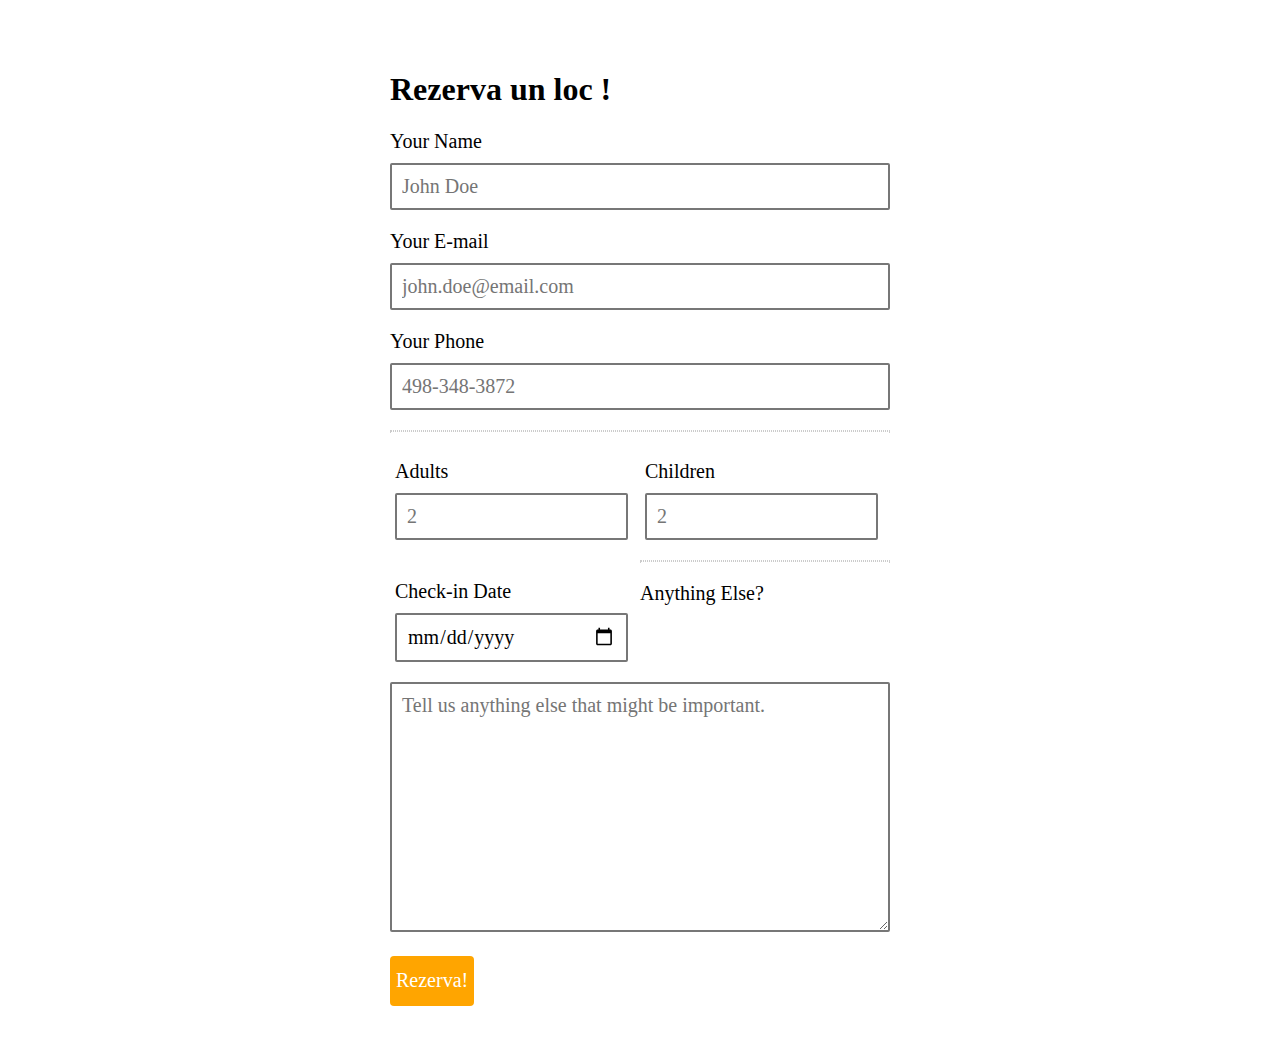
<file: RezervaLocForm/index.html>
<!DOCTYPE html>
<html>
    <head>
        <link rel="stylesheet" href="Style/style1.css">
    </head>
    <body>
        <h1> Rezerva un loc !</h1>
        <form action="reservation.php" method="post">
            <div class="elem-group">
              <label for="name">Your Name</label>
              <input type="text" id="name" name="visitor_name" placeholder="John Doe" pattern=[A-Z\sa-z]{3,20} required>
            </div>
            <div class="elem-group">
              <label for="email">Your E-mail</label>
              <input type="email" id="email" name="visitor_email" placeholder="john.doe@email.com" required>
            </div>
            <div class="elem-group">
              <label for="phone">Your Phone</label>
              <input type="tel" id="phone" name="visitor_phone" placeholder="498-348-3872" pattern=(\d{3})-?\s?(\d{3})-?\s?(\d{4}) required>
            </div>
            <hr>
            <div class="elem-group inlined">
              <label for="adult">Adults</label>
              <input type="number" id="adult" name="total_adults" placeholder="2" min="1" required>
            </div>
            <div class="elem-group inlined">
              <label for="child">Children</label>
              <input type="number" id="child" name="total_children" placeholder="2" min="0" required>
            </div>
            <div class="elem-group inlined">
              <label for="checkin-date">Check-in Date</label>
              <input type="date" id="checkin-date" name="checkin" required>
            </div>
            <hr>
            <div class="elem-group">
              <label for="message">Anything Else?</label>
              <textarea id="message" name="visitor_message" placeholder="Tell us anything else that might be important." required></textarea>
            </div>
            <button type="submit">Rezerva!</button>
          </form>
    </body>
</html>
</file>
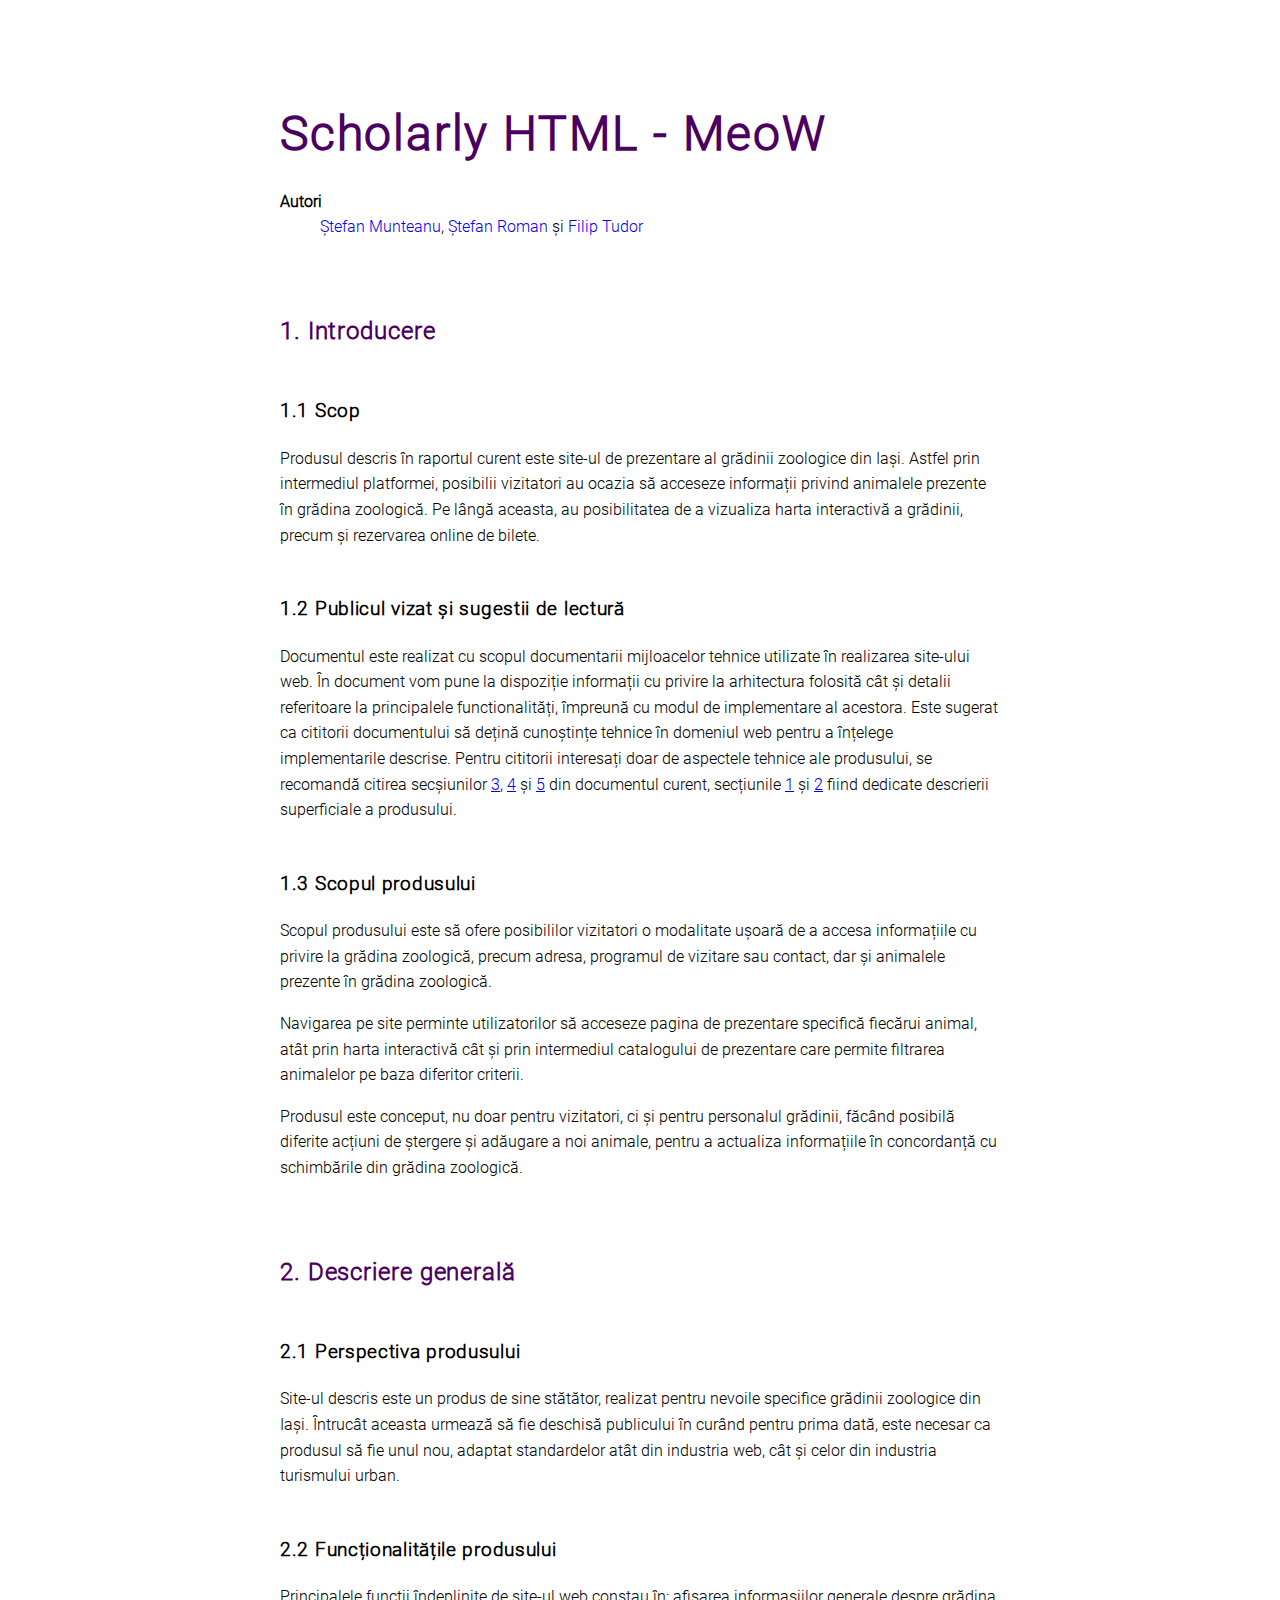
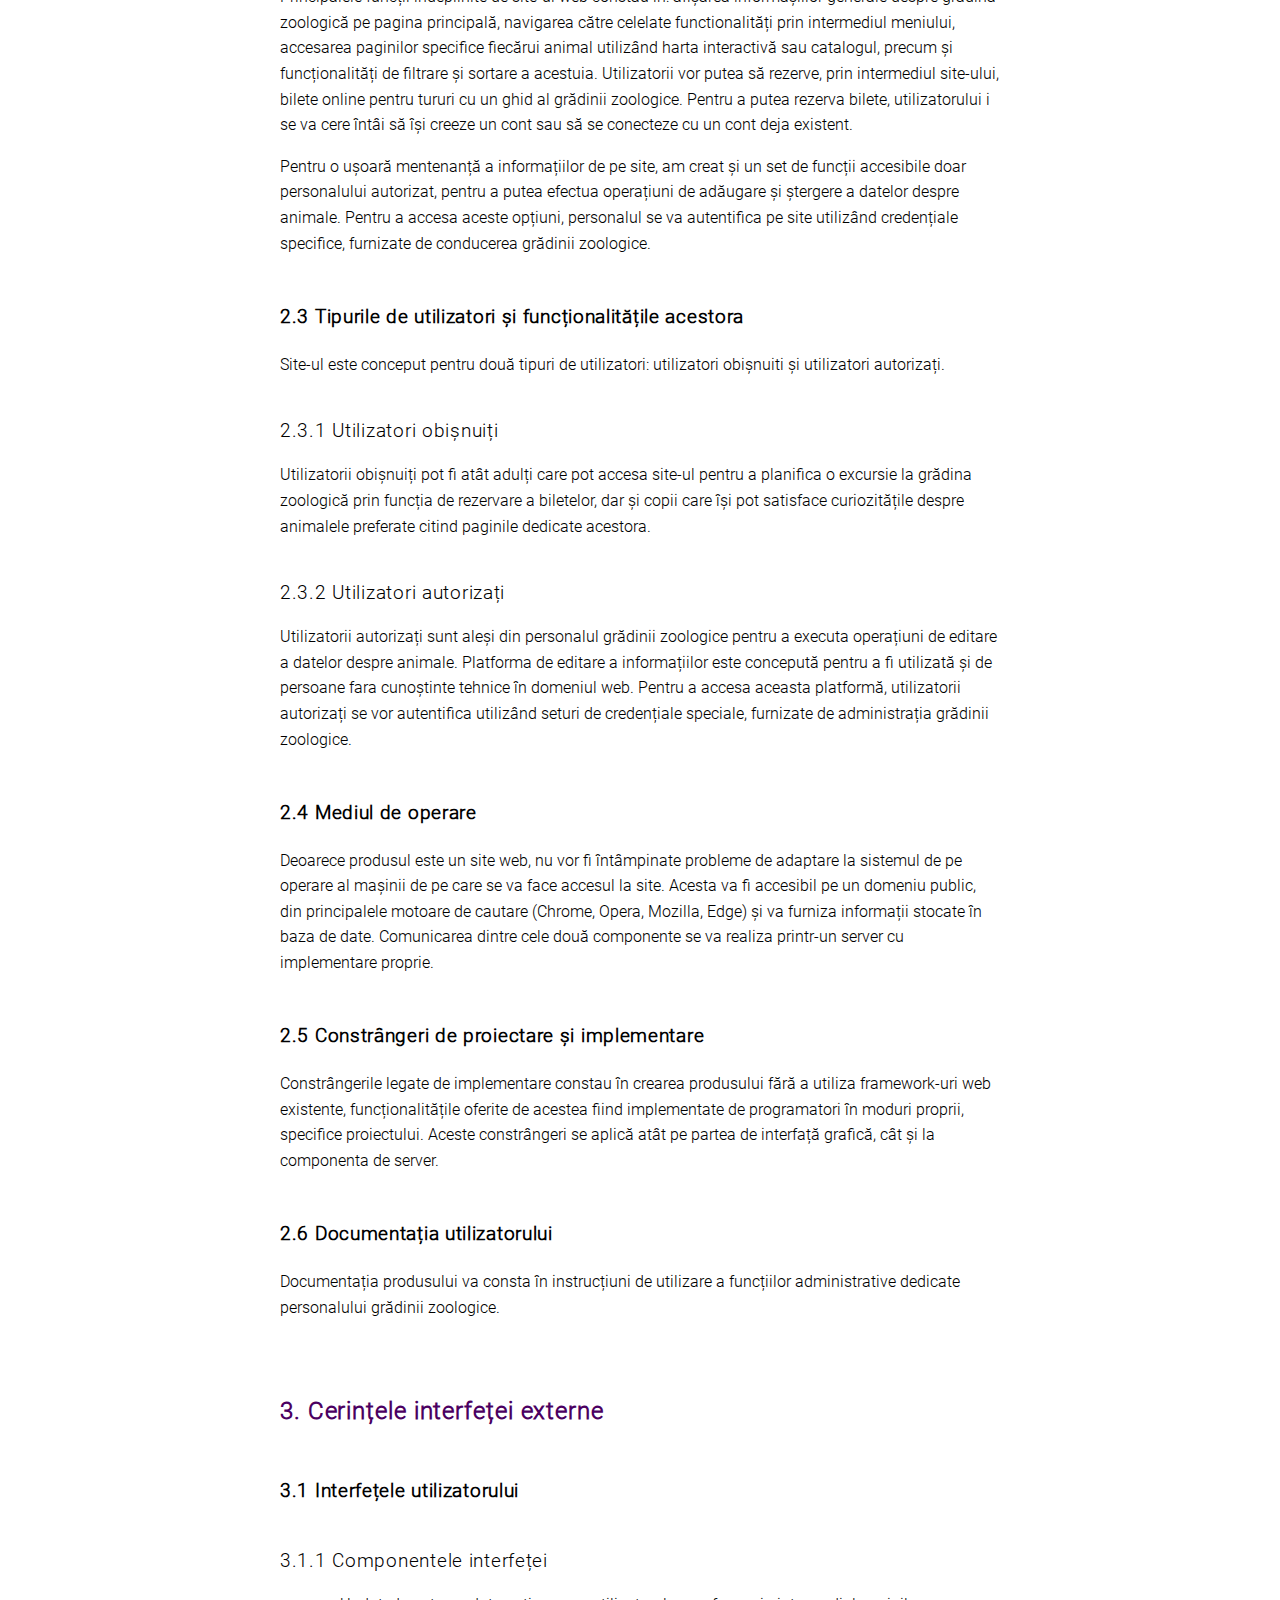
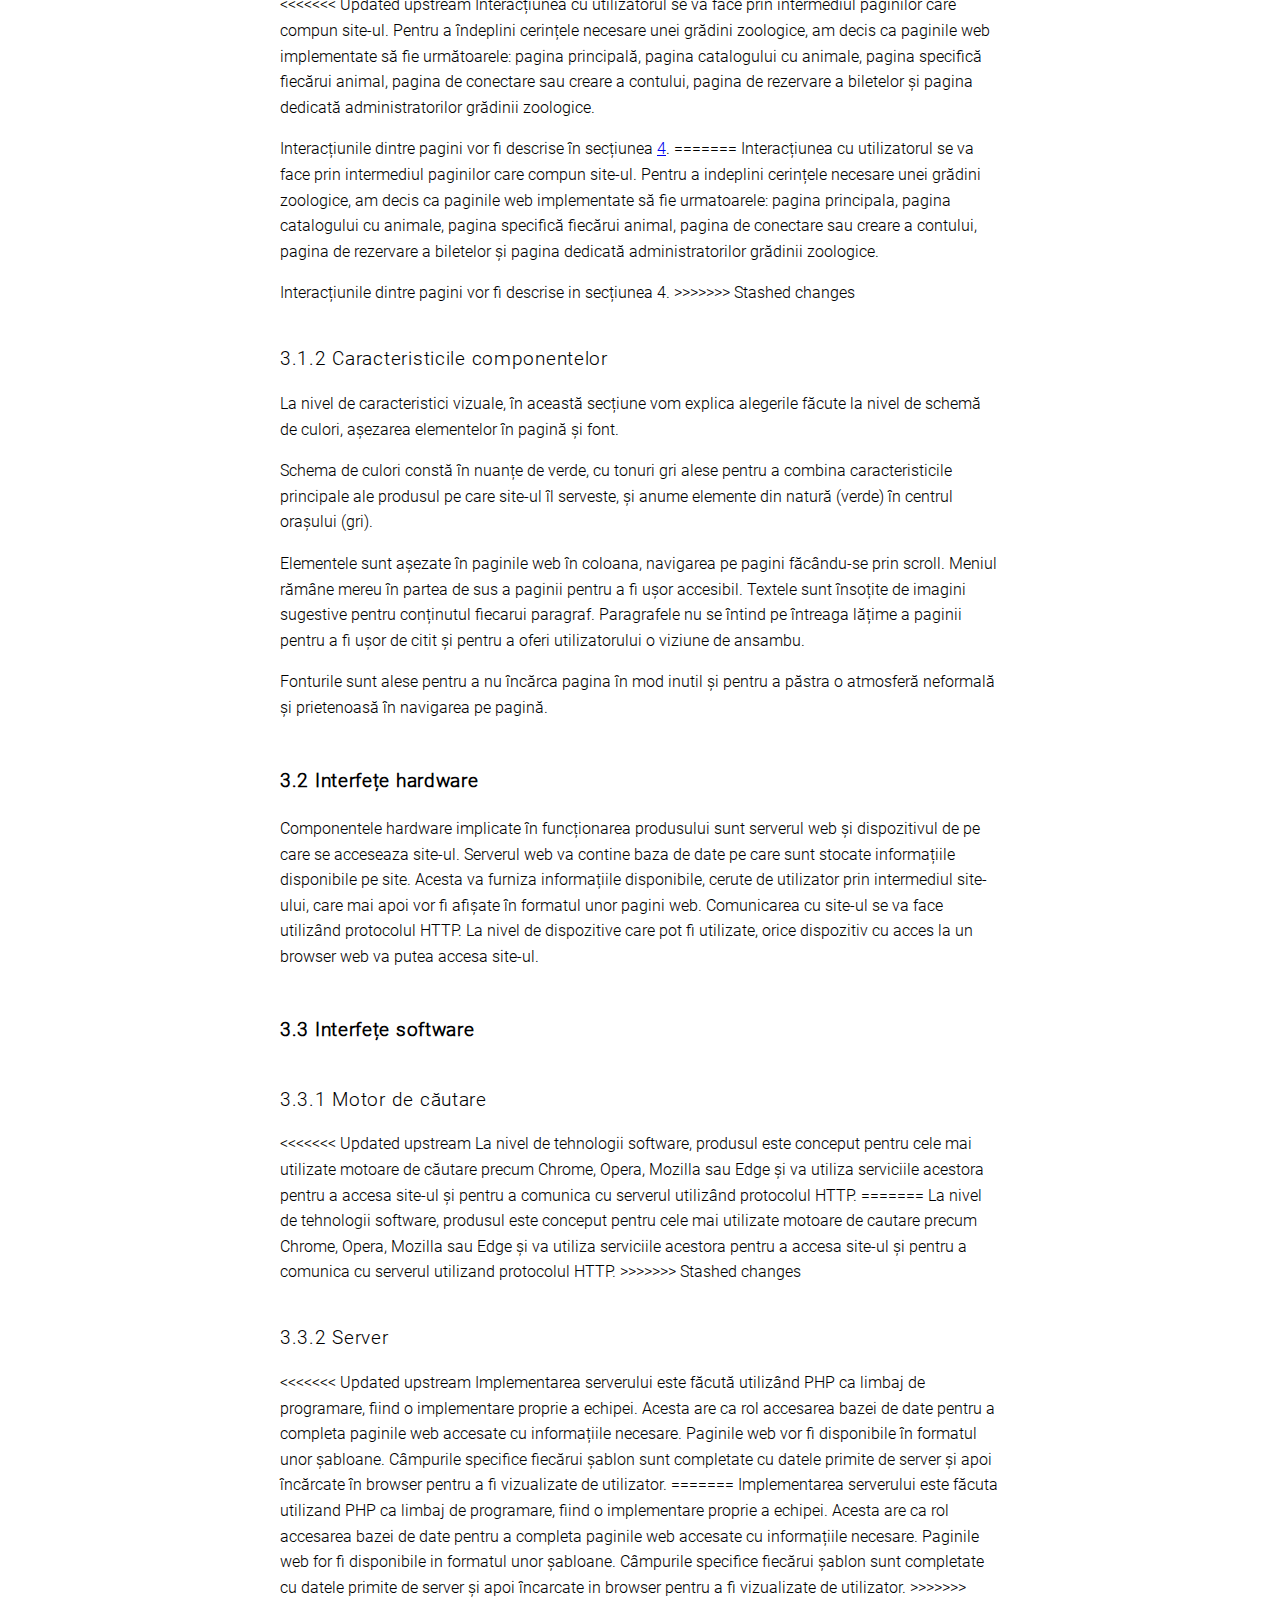
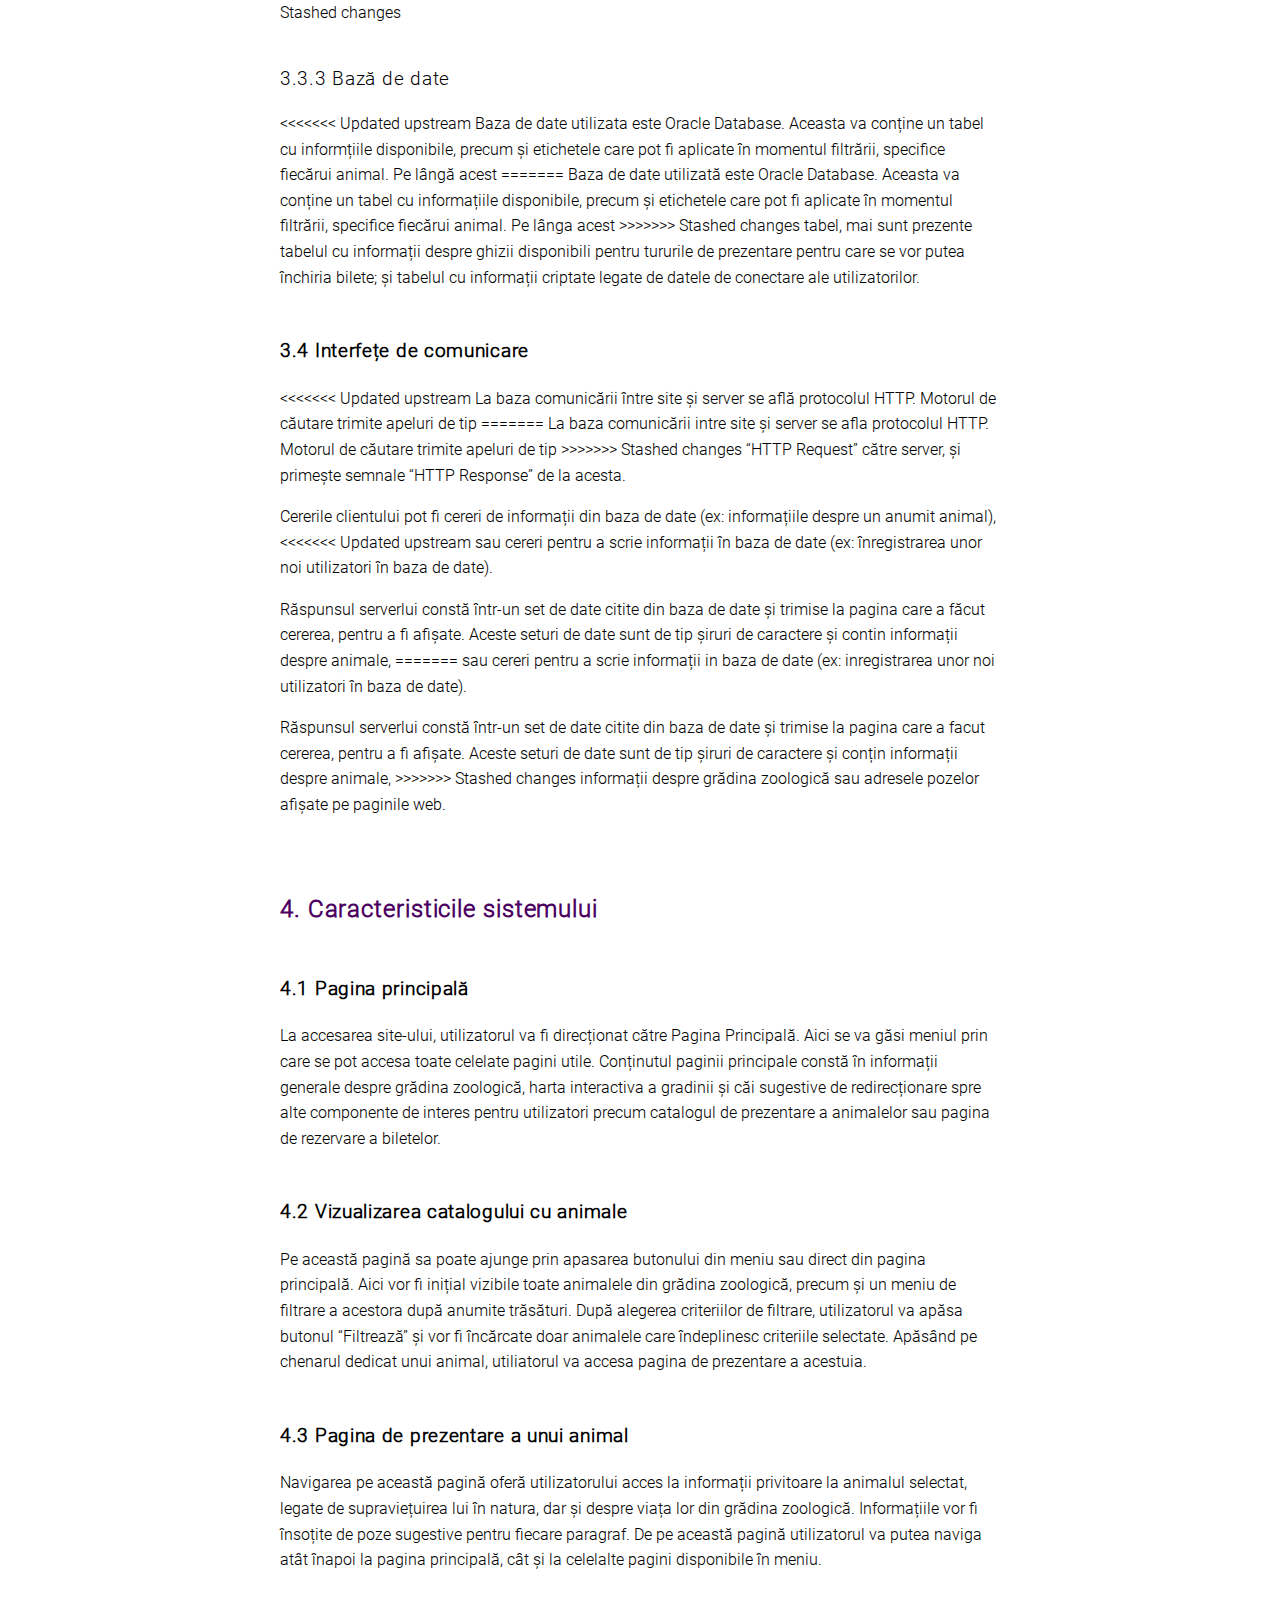
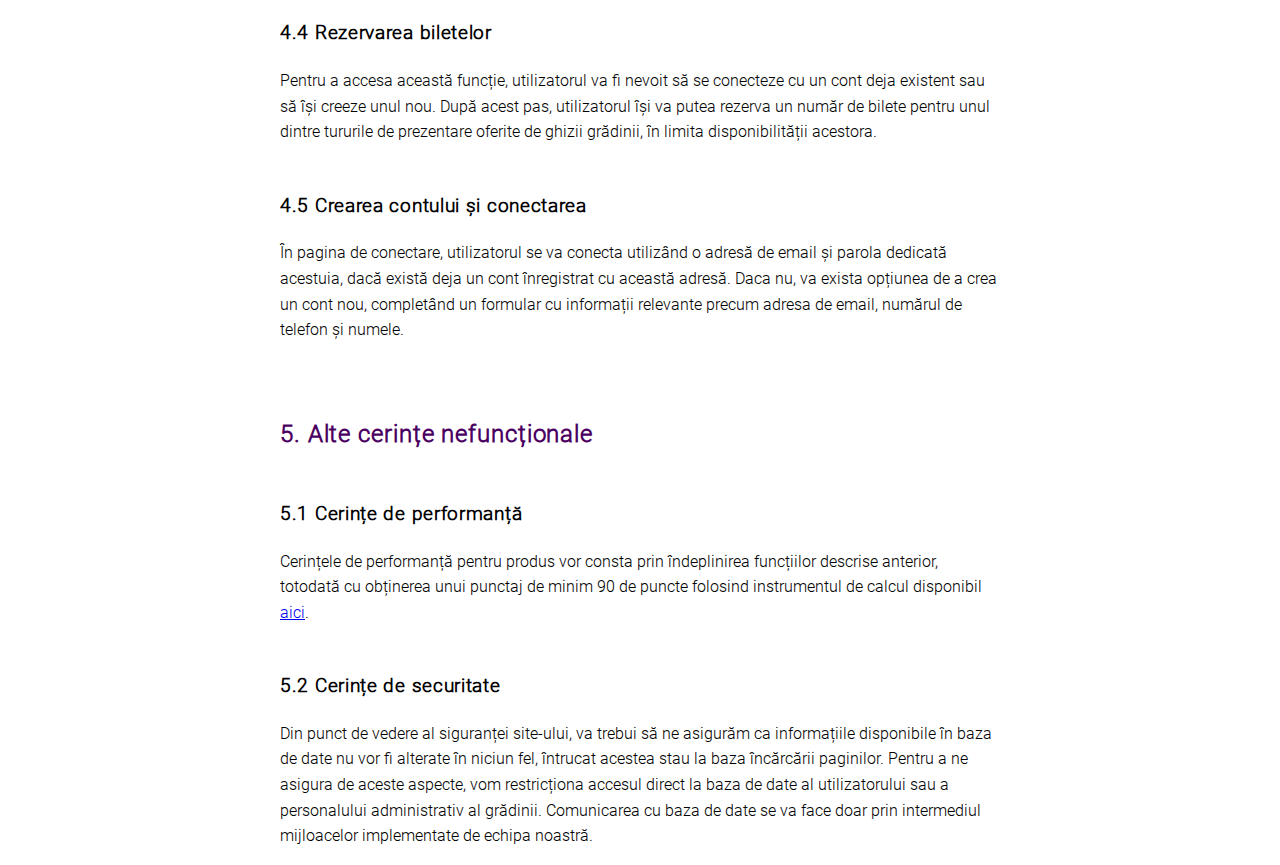
<file: Scholarly HTML/index.html>
<!DOCTYPE html>
<html lang="en">
    <head>
        <meta charset="UTF-8">
        <meta http-equiv="X-UA-Compatible" content="IE=edge">
        <meta name="viewport" content="width=device-width, initial-scale=1.0">
        <title>Scholarly HTML MeoW</title>
        <link rel="stylesheet" href="css/scholarly.css">
    </head>
    <body prefix="schema: http://schema.org">
        <header>
            <h1>Scholarly HTML - MeoW</h1>
        </header>
        
        <div role="contentinfo">
            <dl>
              <dt>Autori</dt>
              <dd>
                <a href="https://www.facebook.com/stef.munteanu"><strong>Ștefan Munteanu</strong></a>, 
                <a href="https://www.facebook.com/stefan.roman.961"><strong>Ștefan Roman</strong></a> 
                și <a href="https://www.facebook.com/tudor.filip.71/"><strong>Filip Tudor</strong></a>
              </dd>
            </dl>
        </div>
        
        <section id="structure">
            <h2><a id="introducere">1. Introducere</a></h2>
            <section id="Root">
                <h3>1.1 Scop</h3>
                <p>
                    Produsul descris în raportul curent este site-ul de prezentare al grădinii zoologice din Iași. 
                    Astfel prin intermediul platformei, posibilii vizitatori au ocazia să acceseze informații privind animalele prezente 
                    în grădina zoologică. Pe lângă aceasta, au posibilitatea de a vizualiza harta interactivă a grădinii, 
                    precum și rezervarea online de bilete.
                </p>
            </section>
            <section>
                <h3>1.2 Publicul vizat și sugestii de lectură</h3>
                <p>
                    Documentul este realizat cu scopul documentarii mijloacelor tehnice utilizate în realizarea site-ului web. 
                    În document vom pune la dispoziție informații cu privire la arhitectura folosită cât și detalii referitoare 
                    la principalele functionalități, împreună cu modul de implementare al acestora. Este sugerat ca cititorii 
                    documentului să dețină cunoștințe tehnice în domeniul web pentru a înțelege implementarile descrise. Pentru 
                    cititorii interesați doar de aspectele tehnice ale produsului, se recomandă citirea secșiunilor 
                    <a href="#cerintele_interfetei_externe">3</a>, <a href="#caracteristicile_sistemului">4</a> și 
                    <a href="#alte_cerinte">5</a> din documentul curent, secțiunile <a href="#introducere">1</a> și 
                    <a href="#descriere_generala">2</a> fiind dedicate descrierii superficiale a produsului.
                </p>
            </section>
            <section>
                <h3>1.3 Scopul produsului</h3>
                <p>
                    Scopul produsului este să ofere posibililor vizitatori o modalitate ușoară de a accesa informațiile cu privire 
                    la grădina zoologică, precum adresa, programul de vizitare sau contact, dar și animalele prezente în grădina 
                    zoologică.
                </p>
                <p>
                    Navigarea pe site perminte utilizatorilor să acceseze pagina de prezentare specifică fiecărui animal, atât prin 
                    harta interactivă cât și prin intermediul catalogului de prezentare care permite filtrarea animalelor pe baza 
                    diferitor criterii.
                </p> 
                <p>   
                    Produsul este conceput, nu doar pentru vizitatori, ci și pentru personalul grădinii, făcând posibilă diferite 
                    acțiuni de ștergere și adăugare a noi animale, pentru a actualiza informațiile în concordanță cu schimbările din 
                    grădina zoologică.
                </p>
            </section>
        </section>
        <section>
            <h2><a id="descriere_generala">2. Descriere generală</a></h2>
            <section>
                <h3>2.1 Perspectiva produsului</h3>
                <p>
                    Site-ul descris este un produs de sine stătător, realizat pentru nevoile specifice grădinii zoologice din 
                    Iași. Întrucât aceasta urmează să fie deschisă publicului în curând pentru prima dată, este necesar ca 
                    produsul să fie unul nou, adaptat standardelor atât din industria web, cât și celor din industria turismului urban.
                </p>
            </section>
            <section>
                <h3>2.2 Funcționalitățile produsului</h3>
                <p>
                    Principalele funcții îndeplinite de site-ul web constau în: afișarea informașiilor generale despre grădina 
                    zoologică pe pagina principală, navigarea către celelate functionalități prin intermediul meniului, 
                    accesarea paginilor specifice fiecărui animal utilizând harta interactivă sau catalogul, precum și funcționalități 
                    de filtrare și sortare a acestuia. Utilizatorii vor putea să rezerve, prin intermediul site-ului, bilete 
                    online pentru tururi cu un ghid al grădinii zoologice. Pentru a putea rezerva bilete, utilizatorului i se va 
                    cere întâi să își creeze un cont sau să se conecteze cu un cont deja existent.
                </p>
                <p>
                    Pentru o ușoară mentenanță a informațiilor de pe site, am creat și un set de funcții accesibile doar 
                    personalului autorizat, pentru a putea efectua operațiuni de adăugare și ștergere a datelor despre 
                    animale. Pentru a accesa aceste opțiuni, personalul se va autentifica pe site utilizând credențiale specifice, 
                    furnizate de conducerea grădinii zoologice.
                </p>
            </section>
            <section>
                <h3>2.3 Tipurile de utilizatori și funcționalitățile acestora</h3>
                <p>
                    Site-ul este conceput pentru două tipuri de utilizatori: utilizatori obișnuiti și utilizatori autorizați.
                </p>
                <section>
                    <h4>2.3.1 Utilizatori obișnuiți</h4>
                    <p>
                        Utilizatorii obișnuiți pot fi atât adulți care pot accesa site-ul pentru a planifica o excursie la 
                        grădina zoologică prin funcția de rezervare a biletelor, dar și copii care își pot satisface curiozitățile 
                        despre animalele preferate citind paginile dedicate acestora.
                    </p>
                    <h4>2.3.2 Utilizatori autorizați</h4>
                    <p>
                        Utilizatorii autorizați sunt aleși din personalul grădinii zoologice pentru a executa operațiuni de editare 
                        a datelor despre animale. Platforma de editare a informațiilor este concepută pentru a fi utilizată și de 
                        persoane fara cunoștinte tehnice în domeniul web. Pentru a accesa aceasta platformă, utilizatorii autorizați 
                        se vor autentifica utilizând seturi de credențiale speciale, furnizate de administrația grădinii zoologice.
                    </p>
                </section>
            </section>
            <section>
                <h3>2.4 Mediul de operare</h3>
                <p>
                    Deoarece produsul este un site web, nu vor fi întâmpinate probleme de adaptare la sistemul de pe operare al 
                    mașinii de pe care se va face accesul la site. Acesta va fi accesibil pe un domeniu public, din principalele 
                    motoare de cautare (Chrome, Opera, Mozilla, Edge) și va furniza informații stocate în baza de date. Comunicarea 
                    dintre cele două componente se va realiza printr-un server cu implementare proprie.
                </p>
            </section>
            <section>
                <h3>2.5 Constrângeri de proiectare și implementare</h3>
                <p>
                    Constrângerile legate de implementare constau în crearea produsului fără a utiliza framework-uri web existente, 
                    funcționalitățile oferite de acestea fiind implementate de programatori în moduri proprii, specifice proiectului. 
                    Aceste constrângeri se aplică atât pe partea de interfață grafică, cât și la componenta de server. 
                </p>
            </section>
            <section>
                <h3>2.6 Documentația utilizatorului</h3>
                <p>
                    Documentația produsului va consta în instrucțiuni de utilizare a funcțiilor administrative dedicate personalului 
                    grădinii zoologice.
                </p>
            </section>
        </section>
        <section>
            <h2><a id="cerintele_interfetei_externe">3. Cerințele interfeței externe</a></h2>
            <section>
                <h3>3.1 Interfețele utilizatorului</h3>
                <section>
                    <h4>3.1.1 Componentele interfeței</h4>
                    <p>
<<<<<<< Updated upstream
                        Interacțiunea cu utilizatorul se va face prin intermediul paginilor care compun site-ul. Pentru a îndeplini 
                        cerințele necesare unei grădini zoologice, am decis ca paginile web implementate să fie următoarele: pagina 
                        principală, pagina catalogului cu animale, pagina specifică fiecărui animal, pagina de conectare sau creare 
                        a contului, pagina de rezervare a biletelor și pagina dedicată administratorilor grădinii zoologice.
                    </p>
                    <p>
                        Interacțiunile dintre pagini vor fi descrise în secțiunea <a href="#caracteristicile_sistemului">4</a>.
=======
                        Interacțiunea cu utilizatorul se va face prin intermediul paginilor care compun site-ul. Pentru a indeplini 
                        cerințele necesare unei grădini zoologice, am decis ca paginile web implementate să fie urmatoarele: pagina 
                        principala, pagina catalogului cu animale, pagina specifică fiecărui animal, pagina de conectare sau creare 
                        a contului, pagina de rezervare a biletelor și pagina dedicată administratorilor grădinii zoologice.
                    </p>
                    <p>
                        Interacțiunile dintre pagini vor fi descrise in secțiunea 4.
>>>>>>> Stashed changes
                    </p>
                </section>
                <section>
                    <h4>3.1.2 Caracteristicile componentelor</h4>
                    <p>
                        La nivel de caracteristici vizuale, în această secțiune vom explica alegerile făcute la nivel de schemă de 
                        culori, așezarea elementelor în pagină și font.
                    </p>
                    <p>
                        Schema de culori constă în nuanțe de verde, cu tonuri gri alese pentru a combina caracteristicile 
                        principale ale produsul pe care site-ul îl serveste, și anume elemente din natură (verde) în centrul 
                        orașului (gri).
                    </p>
                    <p>
                        Elementele sunt așezate în paginile web în coloana, navigarea pe pagini făcându-se prin scroll. Meniul rămâne 
                        mereu în partea de sus a paginii pentru a fi ușor accesibil. Textele sunt însoțite de imagini sugestive pentru 
                        conținutul fiecarui paragraf. Paragrafele nu se întind pe întreaga lățime a paginii pentru a fi ușor 
                        de citit și pentru a oferi utilizatorului o viziune de ansambu. 
                    </p>
                    <p>
                        Fonturile sunt alese pentru a nu încărca pagina în mod inutil și pentru a păstra o atmosferă neformală și 
                        prietenoasă în navigarea pe pagină.
                    </p>
                </section>
            </section>
            <section>
                <h3>3.2 Interfețe hardware</h3>
                <p>
                    Componentele hardware implicate în funcționarea produsului sunt serverul web și dispozitivul de pe care se 
                    acceseaza site-ul. Serverul web va contine baza de date pe care sunt stocate informațiile disponibile pe site. 
                    Acesta va furniza informațiile disponibile, cerute de utilizator prin intermediul site-ului, care mai apoi vor 
                    fi afișate în formatul unor pagini web. Comunicarea cu site-ul se va face utilizând protocolul HTTP. La nivel 
                    de dispozitive care pot fi utilizate, orice dispozitiv cu acces la un browser web va putea accesa site-ul.
                </p>
            </section>
            <section>
                <h3>3.3 Interfețe software</h3>
                <section>
                    <h4>3.3.1 Motor de căutare</h4>
                    <p>
<<<<<<< Updated upstream
                        La nivel de tehnologii software, produsul este conceput pentru cele mai utilizate motoare de căutare 
                        precum Chrome, Opera, Mozilla sau Edge și va utiliza serviciile acestora pentru a accesa site-ul și pentru 
                        a comunica cu serverul utilizând protocolul HTTP.  
=======
                        La nivel de tehnologii software, produsul este conceput pentru cele mai utilizate motoare de cautare 
                        precum Chrome, Opera, Mozilla sau Edge și va utiliza serviciile acestora pentru a accesa site-ul și pentru 
                        a comunica cu serverul utilizand protocolul HTTP.  
>>>>>>> Stashed changes
                    </p>
                </section>
                <section>
                    <h4>3.3.2 Server</h4>
                    <p>
<<<<<<< Updated upstream
                        Implementarea serverului este făcută utilizând PHP ca limbaj de programare, fiind o implementare proprie 
                        a echipei. Acesta are ca rol accesarea bazei de date pentru a completa paginile web accesate cu informațiile 
                        necesare. Paginile web vor fi disponibile în formatul unor șabloane. Câmpurile specifice fiecărui șablon 
                        sunt completate cu datele primite de server și apoi încărcate în browser pentru a fi vizualizate de utilizator.
=======
                        Implementarea serverului este făcuta utilizand PHP ca limbaj de programare, fiind o implementare proprie 
                        a echipei. Acesta are ca rol accesarea bazei de date pentru a completa paginile web accesate cu informațiile 
                        necesare. Paginile web for fi disponibile in formatul unor șabloane. Câmpurile specifice fiecărui șablon 
                        sunt completate cu datele primite de server și apoi încarcate in browser pentru a fi vizualizate de utilizator.
>>>>>>> Stashed changes
                    </p>
                </section>
                <section>
                    <h4>3.3.3 Bază de date</h4>
                    <p>
<<<<<<< Updated upstream
                        Baza de date utilizata este Oracle Database. Aceasta va conține un tabel cu informțiile disponibile, 
                        precum și etichetele care pot fi aplicate în momentul filtrării, specifice fiecărui animal. Pe lângă acest 
=======
                        Baza de date utilizată este Oracle Database. Aceasta va conține un tabel cu informațiile disponibile, 
                        precum și etichetele care pot fi aplicate în momentul filtrării, specifice fiecărui animal. Pe lânga acest 
>>>>>>> Stashed changes
                        tabel, mai sunt prezente tabelul cu informații despre ghizii disponibili pentru tururile de prezentare 
                        pentru care se vor putea închiria bilete; și tabelul cu informații criptate legate de datele de conectare 
                        ale utilizatorilor.
                    </p>
                </section>
            </section>
            <section>
                <h3>3.4 Interfețe de comunicare</h3>
                <p>
<<<<<<< Updated upstream
                    La baza comunicării între site și server se află protocolul HTTP. Motorul de căutare trimite apeluri de tip 
=======
                    La baza comunicării intre site și server se afla protocolul HTTP. Motorul de căutare trimite apeluri de tip 
>>>>>>> Stashed changes
                    “HTTP Request” către server, și primește semnale “HTTP Response” de la acesta.
                </p>
                <p>
                    Cererile clientului pot fi cereri de informații din baza de date (ex: informațiile despre un anumit animal), 
<<<<<<< Updated upstream
                    sau cereri pentru a scrie informații în baza de date (ex: înregistrarea unor noi utilizatori în baza de date).
                </p>
                <p>
                    Răspunsul serverlui constă într-un set de date citite din baza de date și trimise la pagina care a făcut cererea, 
                    pentru a fi afișate. Aceste seturi de date sunt de tip șiruri de caractere și contin informații despre animale, 
=======
                    sau cereri pentru a scrie informații in baza de date (ex: inregistrarea unor noi utilizatori în baza de date).
                </p>
                <p>
                    Răspunsul serverlui constă într-un set de date citite din baza de date și trimise la pagina care a facut cererea, 
                    pentru a fi afișate. Aceste seturi de date sunt de tip șiruri de caractere și conțin informații despre animale, 
>>>>>>> Stashed changes
                    informații despre grădina zoologică sau adresele pozelor afișate pe paginile web.
                </p>
            </section>
        </section>
        <section>
            <h2><a id="caracteristicile_sistemului">4. Caracteristicile sistemului</a></h2>
            <section>
                <h3>4.1 Pagina principală</h3>
                <p>
                    La accesarea site-ului, utilizatorul va fi direcționat către Pagina Principală. Aici se va găsi meniul prin care 
                    se pot accesa toate celelate pagini utile. Conținutul paginii principale constă în informații generale despre 
                    grădina zoologică, harta interactiva a gradinii și căi sugestive de redirecționare spre alte componente de 
                    interes pentru utilizatori precum catalogul de prezentare a animalelor sau pagina de rezervare a biletelor.
                </p>
            </section>
            <section>
                <h3>4.2 Vizualizarea catalogului cu animale</h3>
                <p>
                    Pe această pagină sa poate ajunge prin apasarea butonului din meniu sau direct din pagina principală. Aici 
                    vor fi inițial vizibile toate animalele din grădina zoologică, precum și un meniu de filtrare a acestora după 
                    anumite trăsături. După alegerea criteriilor de filtrare, utilizatorul va apăsa butonul “Filtrează” și vor fi 
                    încărcate doar animalele care îndeplinesc criteriile selectate. Apăsând pe chenarul dedicat unui animal, 
                    utiliatorul va accesa pagina de prezentare a acestuia.
                </p>
            </section>
            <section>
                <h3>4.3 Pagina de prezentare a unui animal</h3>
                <p>
                    Navigarea pe această pagină oferă utilizatorului acces la informații privitoare la animalul selectat, 
                    legate de supraviețuirea lui în natura, dar și despre viața lor din grădina zoologică. Informațiile vor fi însoțite 
                    de poze sugestive pentru fiecare paragraf. De pe această pagină utilizatorul va putea naviga atât înapoi la pagina 
                    principală, cât și la celelalte pagini disponibile în meniu.
                </p>
            </section>
            <section>
                <h3>4.4 Rezervarea biletelor</h3>
                <p>
                    Pentru a accesa această funcție, utilizatorul va fi nevoit să se conecteze cu un cont deja existent sau să își 
                    creeze unul nou. După acest pas, utilizatorul își va putea rezerva un număr de bilete pentru unul dintre tururile 
                    de prezentare oferite de ghizii grădinii, în limita disponibilității acestora.
                </p>
            </section>
            <section>
                <h3>4.5 Crearea contului și conectarea</h3>
                <p>
                    În pagina de conectare, utilizatorul se va conecta utilizând o adresă de email și parola dedicată acestuia, 
                    dacă există deja un cont înregistrat cu această adresă. Daca nu, va exista opțiunea de a crea un cont nou, 
                    completând un formular cu informații relevante precum adresa de email, numărul de telefon și numele.
                </p>
            </section>
        </section>
        <section>
            <h2><a id="alte_cerinte">5. Alte cerințe nefuncționale</a></h2>
            <section>
                <h3>5.1 Cerințe de performanță</h3>
                <p>
                    Cerințele de performanță pentru produs vor consta prin îndeplinirea funcțiilor descrise anterior, 
                    totodată cu obținerea unui punctaj de minim 90 de puncte folosind instrumentul de calcul disponibil 
                    <a href="https://web.dev/measure/">aici</a>.
                </p>
            </section>
            <section>
                <h3>5.2 Cerințe de securitate</h3>
                <p>
                    Din punct de vedere al siguranței site-ului, va trebui să ne asigurăm ca informațiile disponibile în baza de 
                    date nu vor fi alterate în niciun fel, întrucat acestea stau la baza încărcării paginilor. Pentru a ne asigura 
                    de aceste aspecte, vom restricționa accesul direct la baza de date al utilizatorului sau a personalului 
                    administrativ al grădinii. Comunicarea cu baza de date se va face doar prin intermediul mijloacelor implementate 
                    de echipa noastră. 
                </p>
            </section>
        </section>
    </body>
</html>
</file>
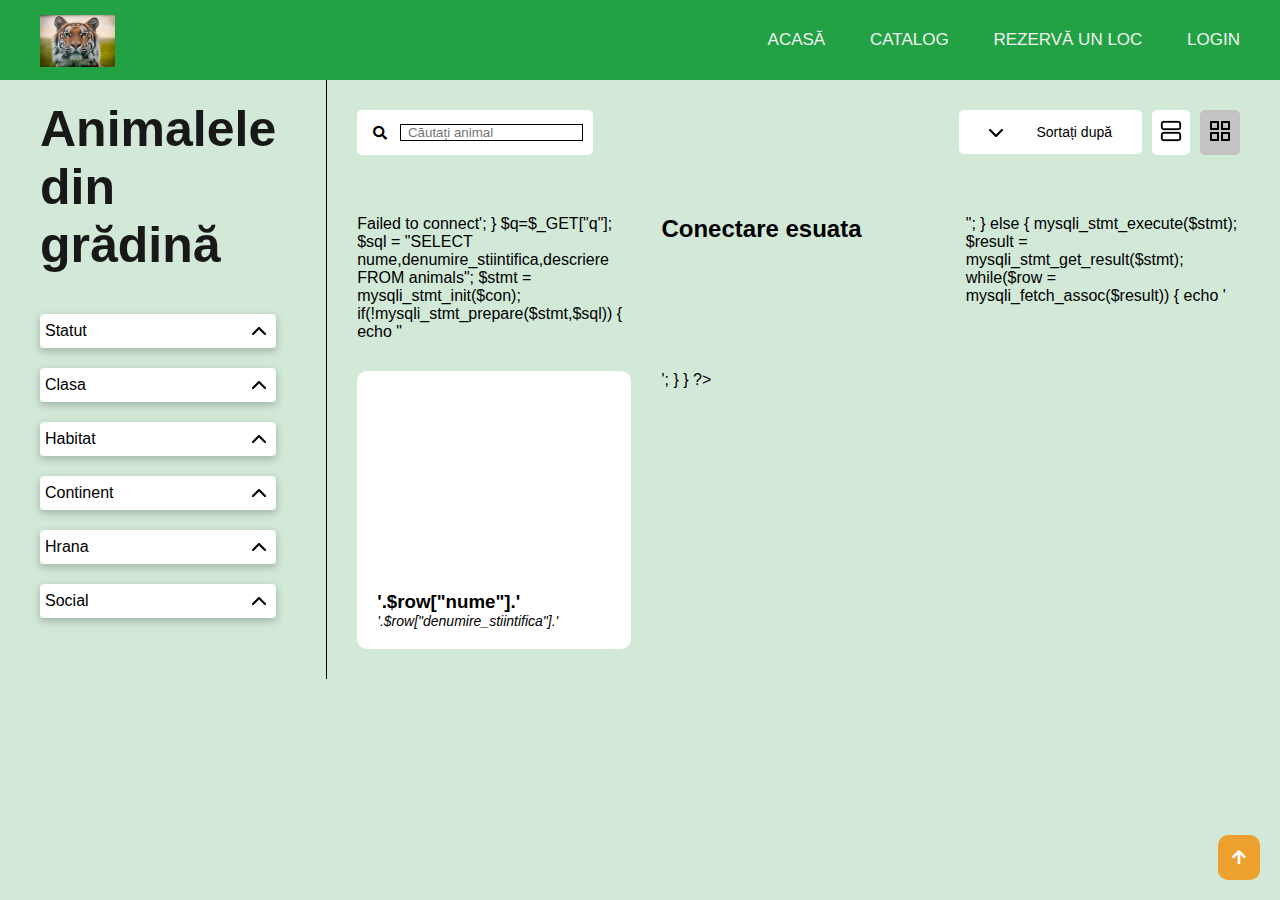
<file: view/Catalog/animale.html>
<!DOCTYPE html>
<html lang="en">
    <head>
        <meta charset="UTF-8">
        <meta http-equiv="X-UA-Compatible" content="IE=edge">
        <meta name="viewport" content="width=device-width, initial-scale=1.0">
        <link rel="stylesheet" href="Style/animale.css">
        <link rel="stylesheet" href="https://cdnjs.cloudflare.com/ajax/libs/font-awesome/5.13.0/css/all.min.css">
        <script src="https://ajax.googleapis.com/ajax/libs/jquery/3.2.1/jquery.min.js"></script>
        <script src="../../controller/catalogController.js"></script>
        <script src="animale.js"></script>
        
        <title>Catalog</title>
    </head>

    <body>
        <button onclick="topFunction()" id="to-top-button" title="Mergi la început">
            <i class="fa fa-arrow-up" aria-hidden="true"></i>
        </button>

        <nav class="menu">
            <input type="checkbox" id="check">
            <label for="check" class="toggle"><i class="fas fa-bars"></i></label>
            <img class="logo" src="../../img/pages/tigru.jpg" alt="logo">
            <ul>
                <li class = "item"><a href="../Home/index.php">Acasă</a></li>
                <li class = "item"><a href="animale.html">Catalog</a></li>
                <li class = "item"><a href="../Booking/index.html">Rezervă un loc</a></li>
                <li class = "item"><a href="../LoginRegister/index.php">Login</a></li>
            </ul>
        </nav>

        <main id="pagina-animale">
            
            <section id="bara-filtre">
                <h1>Animalele <br> din grădină</h1>
    
                <section class="toate-filtrele">
    
                    <div class="filtru" id="filtru-origine">
                        <div class="nume-filtru" onclick="filtruClickEvent(this)">
                            <p>Statut</p>
                            <img src="../../img/pages/catalog/chevron-up.png" alt="up-arrow-filter-box">
                        </div>
    
                        <ul>
                            <li> <input onclick="filtruAnimale(this)" type="checkbox" name="opname" value="opval"><p>Normal</p></li>
                            <li> <input onclick="filtruAnimale(this)" type="checkbox" name="opname" value="opval"><p>Protejat</p></li>
                            <li> <input onclick="filtruAnimale(this)" type="checkbox" name="opname" value="opval"><p>Populatie redusa</p></li>
                            <li> <input onclick="filtruAnimale(this)" type="checkbox" name="opname" value="opval"><p>Pe cale de disparitie</p></li>
                        </ul>
    
                    </div>
    
                    <div class="filtru" id="filtru-mediu-de-viata">
                        <div class="nume-filtru" onclick="filtruClickEvent(this)">
                            <p>Clasa</p>
                            <img src="../../img/pages/catalog/chevron-up.png" alt="up-arrow-filter-box">
                        </div>
    
                        <ul>
                            <li> <input onclick="filtruAnimale(this)" type="checkbox" name="opname" value="opval"><p>Mamifer</p></li>
                            <li> <input onclick="filtruAnimale(this)" type="checkbox" name="opname" value="opval"><p>Amfibian</p></li>
                            <li> <input onclick="filtruAnimale(this)" type="checkbox" name="opname" value="opval"><p>Reptila</p></li>
                            <li> <input onclick="filtruAnimale(this)" type="checkbox" name="opname" value="opval"><p>Peste</p></li>
                            <li> <input onclick="filtruAnimale(this)" type="checkbox" name="opname" value="opval"><p>Pasare</p></li>
                            <li> <input onclick="filtruAnimale(this)" type="checkbox" name="opname" value="opval"><p>Artropod</p></li>
                            <li> <input onclick="filtruAnimale(this)" type="checkbox" name="opname" value="opval"><p>Altele</p></li>
                        </ul>
                    </div>

                    <div class="filtru" id="filtru-hrana">
                        <div class="nume-filtru" onclick="filtruClickEvent(this)">
                            <p>Habitat</p>
                            <img src="../../img/pages/catalog/chevron-up.png" alt="up-arrow-filter-box">
                        </div>
    
                        <ul>
                            <li> <input onclick="filtruAnimale(this)" type="checkbox" name="opname" value="opval"><p>Alpin</p></li>
                            <li> <input onclick="filtruAnimale(this)" type="checkbox" name="opname" value="opval"><p>Paduri</p></li>
                            <li> <input onclick="filtruAnimale(this)" type="checkbox" name="opname" value="opval"><p>Campie</p></li>
                            <li> <input onclick="filtruAnimale(this)" type="checkbox" name="opname" value="opval"><p>Desert</p></li>
                            <li> <input onclick="filtruAnimale(this)" type="checkbox" name="opname" value="opval"><p>Jungla</p></li>
                            <li> <input onclick="filtruAnimale(this)" type="checkbox" name="opname" value="opval"><p>Savana</p></li>
                            <li> <input onclick="filtruAnimale(this)" type="checkbox" name="opname" value="opval"><p>Tundra</p></li>
                            <li> <input onclick="filtruAnimale(this)" type="checkbox" name="opname" value="opval"><p>Arctic</p></li>
                            <li> <input onclick="filtruAnimale(this)" type="checkbox" name="opname" value="opval"><p>Maritim</p></li>
                            <li> <input onclick="filtruAnimale(this)" type="checkbox" name="opname" value="opval"><p>Apa dulce</p></li>
                            <li> <input onclick="filtruAnimale(this)" type="checkbox" name="opname" value="opval"><p>Mlastina</p></li>
                        </ul>
                    </div>

                    <div class="filtru" id="filtru-tip-de-specie">
                        <div class="nume-filtru" onclick="filtruClickEvent(this)">
                            <p>Continent</p>
                            <img src="../../img/pages/catalog/chevron-up.png" alt="up-arrow-filter-box">
                        </div>
    
                        <ul>
                            <li> <input onclick="filtruAnimale(this)" type="checkbox" name="opname" value="opval"><p>Europa</p></li>
                            <li> <input onclick="filtruAnimale(this)" type="checkbox" name="opname" value="opval"><p>Asia</p></li>
                            <li> <input onclick="filtruAnimale(this)" type="checkbox" name="opname" value="opval"><p>America de nord</p></li>
                            <li> <input onclick="filtruAnimale(this)" type="checkbox" name="opname" value="opval"><p>America de sud</p></li>
                            <li> <input onclick="filtruAnimale(this)" type="checkbox" name="opname" value="opval"><p>Africa</p></li>
                            <li> <input onclick="filtruAnimale(this)" type="checkbox" name="opname" value="opval"><p>Australia</p></li>
                            <li> <input onclick="filtruAnimale(this)" type="checkbox" name="opname" value="opval"><p>Antarctica</p></li>
                            <li> <input onclick="filtruAnimale(this)" type="checkbox" name="opname" value="opval"><p>Ocean</p></li>
                        </ul>
                    </div>

                    <div class="filtru" id="filtru-domesticire">
                        <div class="nume-filtru" onclick="filtruClickEvent(this)">
                            <p>Hrana</p>
                            <img src="../../img/pages/catalog/chevron-up.png" alt="up-arrow-filter-box">
                        </div>
    
                        <ul>
                            <li> <input onclick="filtruAnimale(this)" type="checkbox" name="opname" value="opval"><p>Carnivor</p></li>
                            <li> <input onclick="filtruAnimale(this)" type="checkbox" name="opname" value="opval"><p>Omnivor</p></li>
                            <li> <input onclick="filtruAnimale(this)" type="checkbox" name="opname" value="opval"><p>Erbivor</p></li>
                            <li> <input onclick="filtruAnimale(this)" type="checkbox" name="opname" value="opval"><p>Altele</p></li>
                        </ul>
                    </div>

                    <div class="filtru" id="filtru-social">
                        <div class="nume-filtru" onclick="filtruClickEvent(this)">
                            <p>Social</p>
                            <img src="../../img/pages/catalog/chevron-up.png" alt="up-arrow-filter-box">
                        </div>
    
                        <ul>
                            <li> <input onclick="filtruAnimale(this)" type="checkbox" name="opname" value="opval"><p>Solitar</p></li>
                            <li> <input onclick="filtruAnimale(this)" type="checkbox" name="opname" value="opval"><p>Familie restransa</p></li>
                            <li> <input onclick="filtruAnimale(this)" type="checkbox" name="opname" value="opval"><p>Grupuri extinse</p></li>
                            <li> <input onclick="filtruAnimale(this)" type="checkbox" name="opname" value="opval"><p>Altele</p></li>
                        </ul>
                    </div>
    
                </section>
    
            </section>

            
            <section id="partea-dreapta-pagina">
                
                <section id="bara-control">
                    
                    <div id="cautare-animale">
                        <div>
                            <div id="bara-de-cautare">
                                <i onclick="cautareAnimale()"  class="fa fa-search" aria-hidden="true"></i>
                                <input id="search-input" type="text" name="searchInput" placeholder="  Căutați animal" onkeyup="showResults(this.value)">
                            </div>
                            <div id="optiuni-cautare"></div>
                        </div>
                    </div>
                    
                    <section>
                        
                        <div id="buton-filtru-mobile">
                            <button onclick="afisareFiltre()" id="buton-filtru">
                                <p> <img src="../../img/pages/catalog/Vector (Stroke).png" alt="down-arrow-sort-button"> Filtre</p>
                            </button>
                        </div>

                        <div class="sort-buton-drop">
                            <button onclick="functieButonSortareAnimale()" id="buton-sortare">
                                <p> <img src="../../img/pages/catalog/Vector (Stroke).png" alt="down-arrow-sort-button"> Sortați după</p>
                            </button>
                            <div onclick="restrangereOptiuniSortare()" id="optiuni-sortare-buton">
                                <a onclick="sortAnimalsAZ()">După nume A-Z</a>
                                <a onclick="sortAnimalsZA()">După nume Z-A</a>
                            </div>
                        </div>
                        
                        <button type="button" id="grid-linie" class="buton-grid" 
                            onclick="gridFormatEvent(this);gridClickEvent(this);">
                            <img src="../../img/pages/catalog/server.png" alt="line-grid-icon">
                        </button>
                        <button type="button" id="grid-patrate" class="buton-grid show" 
                            onclick="gridFormatEvent(this);gridClickEvent(this);">
                            <img src="../../img/pages/catalog/grid.png" alt="square-grid-icon">
                        </button>

                    </section>
                </section>
    
                <section id="animale-casute">
                    <!-- Aici vor veni casutele cu animale -->
                </section>

            </section>

        </main>

    </body>
</html>
</file>
<file: RezervaLocForm/Style/style1.css>
body {
    width: 500px;
    margin: 0 auto;
    padding: 50px;
  }
  
  div.elem-group {
    margin: 20px 0;
  }
  
  div.elem-group.inlined {
    width: 49%;
    display: inline-block;
    float: left;
    margin-left: 1%;
  }
  
  label {
    display: block;
    font-family: 'Nanum Gothic';
    padding-bottom: 10px;
    font-size: 1.25em;
  }
  
  input, select, textarea {
    border-radius: 2px;
    border: 2px solid #777;
    box-sizing: border-box;
    font-size: 1.25em;
    font-family: 'Nanum Gothic';
    width: 100%;
    padding: 10px;
  }
  
  div.elem-group.inlined input {
    width: 95%;
    display: inline-block;
  }
  
  textarea {
    height: 250px;
  }
  
  hr {
    border: 1px dotted #ccc;
  }
  
  button {
    height: 50px;
    background: orange;
    border: none;
    color: white;
    font-size: 1.25em;
    font-family: 'Nanum Gothic';
    border-radius: 4px;
    cursor: pointer;
  }
  
  button:hover {
    border: 2px solid black;
  }
</file>
<file: Scholarly HTML/css/scholarly.css>
@font-face {
    font-family: 'Roboto-Light';
    font-style: normal;
    src: url('../fonts/Roboto-Light.ttf');
}

@font-face {
    font-family: 'Roboto-Italic';
    font-style: italic;
    src: url('../fonts/Roboto-Italic.ttf');
}

body {
    max-width: 80ch;
    margin: auto;
    line-height: 1.6;
    font-weight: 300;
    font-family: Roboto-Light, sans-serif;
}

header > h1 {
    margin: 0;
    font-size: 3em;
    padding-top: 2em;
}

h1, h2, h3, h4, h5, h6 {
    letter-spacing: 0.0375em;
}
  
h1, h2 {
    color: #4b0061;
  }
  
h2 {
    margin-top: 3em;
}

h3 {
    margin-top: 2.5em;
}

h4 {
    font-weight: 300;
    font-size: 1.2em;
    margin: 2em 0 0.5em 0;
}


[role="contentinfo"] a{
    text-decoration: none;
}
[role="contentinfo"] dt {
    font-weight: bold;
}
[role="contentinfo"] dd {
    margin-bottom: 1em;
}

@media screen and (max-width: 980px) {
    body {
      margin: 0 2em;
    }
}
</file>
<file: view/Catalog/Style/animale.css>
* {
    font-family: Helvetica, Arial, sans-serif;
    box-sizing: border-box;
    margin: 0;
    padding: 0;
}

@font-face {
    font-family: manrope-regular;
    src: url(Fonts/Manrope-Regular.ttf);
}

body {
    background-color: #d2e9d8;
}

/* Meniu */
.menu {
    background-color: #22a244;
    list-style-type: none;
    position: sticky;
    font-size: 17px;
    width: 100%;
    height: 80px;
}

.item a {
    text-decoration: none;
    color: #f2f2f2;
    text-transform: uppercase;
    padding: 10px 15px;
    border-radius: 3px;
    background-color: #22a244;
}

.toggle {
    background-color: #22a244;
    color: #f2f2f2;
    font-size: 30px;
    float: right;
    margin-right: 40px;
    cursor: pointer;
    padding: 10px 15px;
    border-radius: 3px;
    margin-top: 13px;
    margin-bottom: auto;
    display: none;
    align-content: center;
}

#check {
    display: none;
}

.toggle:hover {
    background-color: #0e251a;
    transition: all .5s;
}

.toggle i {
    background-color: #22a244;
}

.toggle:hover i {
    background-color: #0e251a;
    transition: .5s;
}

.logo {
    background-color: #22a244;
    width: 115px;
    padding: 15px 0px 13px 40px;
}

.menu ul {
    background-color: #22a244;
    float: right;
    margin-right: 20px;
}

.menu ul li {
    background-color: #22a244;
    display: inline-block;
    line-height: 80px;
    margin: 0 5px;
}

.item a:hover {
    background-color: #0e251a;
    transition: .5s;
}

#logout {
    display: none;
}
/* ----------------------------- */


/* Buton de dus inapoi sus */
#to-top-button {
    position: fixed;
    bottom: 20px;
    right: 20px;
    z-index: 19;
    border: none;
    outline: none;
    cursor: pointer;
    color: #ffffff;
    background-color: #eda02e;
    border-radius: 10px;
    padding: 15px;
}

#to-top-button i {
    transform: scale(1.2);
}

#to-top-button:hover {
    transform: scale(1.2);
    transition: 0.3s;
}

#to-top-button:hover i {
    transform: scale(1.4);
    transition: 0.3s;
}
/* ----------------------------- */


/* Pagina principala */
#pagina-animale {
    display: flex;
    flex-direction: row;
}

/*  Partea stanga a paginii */
#bara-filtre {
    display: flex;
    flex-direction: column;
    width: 25%;
    height: 100%;
    margin-left: 10px;
}

#bara-filtre h1 {
    flex-wrap: wrap;
    font-size: 50px;
    color: rgb(24, 24, 24);
    font-weight: 10px;
    margin-left: 30px;
    margin-right: 50px;
    margin-top: 20px;
    margin-bottom: 20px;
}

.toate-filtrele {
    display: flex;
    flex-direction: column;
    margin-left: 30px;
    margin-right: 50px;
    margin-top: 20px;
}

.filtru {
    flex-direction: column;
    margin-bottom: 20px;
    box-shadow: rgba(0, 0, 0, 0.24) 0px 3px 8px;
}

.filtru>ul {
    max-height: 0;
    list-style-type: none;
    overflow: hidden;
    transition: max-height 0.15s ease-out;
    background: #ffffff;
    border-radius: 0 0 5px 5px;
    padding: 0 5px;
}

.filtru>ul>li {
    display: flex;
    flex-direction: row;
    justify-content:flex-start;
    margin-top: auto;
    margin-bottom: auto;
    padding-bottom: 5px;
}

.filtru>ul>li>input {
    margin-left: 5px;
    margin-top: auto;
    margin-bottom: auto;
    cursor: pointer;
}

.filtru>ul>li>p {
    margin: auto;
    margin-left: 10px;
}

.filtru.show>ul {
    max-height: 100%;
    transition: max-height 0.25s ease-in;
}

.filtru.show>.nume-filtru>img {
    transform: scaleY(-1);
}

.filtru.show>.nume-filtru {
    border-radius: 5px 5px 0 0;
}

.nume-filtru {
    display: flex;
    flex-direction: row;
    justify-content: space-between;
    align-content: center;
    background-color: #ffffff;
    padding: 5px;
    border-radius: 5px;
}

.nume-filtru>p {
    margin-top: auto;
    margin-bottom: auto;
}

.nume-filtru>img {
    cursor: pointer;
}



/* Partea dreapta a paginii */
#partea-dreapta-pagina {
    display: flex;
    flex-direction: column;
    width: 75%;
    margin-right: 10px;
    border-left: solid black 1px;
}


/* Bara de sus din partea dreapta*/
#bara-control {
    display: flex;
    flex-direction: row;
    justify-content: space-between;
    width: 100%;
    line-height: auto;
    margin-top: 20px;
    margin-bottom: 20px;
}

#bara-control section {
    display: flex;
    flex-direction: row;
    margin-right: 20px;
}

#bara-control section button,
#bara-control section.sort-buton-drop {
    margin-left: auto;
}

#buton-filtru-mobile {
    display: none;
}

#buton-filtru {
    width: auto;
    margin: 10px;
    align-content: center;
    background-color: #ffffff;
    padding: 14px 10px;
    border-radius: 5px;
    cursor: pointer;
    border: none;
}

#buton-filtru img {
    margin-right: 30px;
    margin-left: 20px;
}

#buton-filtru p {
    font-size: 14px;
    margin-right: 20px;
}

#buton-filtru:hover {
    background-color: #c5c2c2;
}

/* Butonul care selecteaza dupa ce fac sortarea elementelor din pagina */
#buton-sortare {
    width: auto;
    margin: 10px;
    align-content: center;
    background-color: #ffffff;
    padding: 14px 10px;
    border-radius: 5px;
    cursor: pointer;
    border: none;
}

#buton-sortare img {
    margin-right: 30px;
    margin-left: 20px;
}

#buton-sortare p {
    font-size: 14px;
    margin-right: 20px;
}

#grid-linie,
#grid-patrate {
    width: auto;
    align-content: center;
    margin: 10px;
    background-color: #ffffff;
    padding: 8px;
    border-radius: 5px;
    cursor: pointer;
    border: none;
    align-items: center;
}

#grid-linie>img,
#grid-patrate>img {
    margin-top: auto;
    margin-bottom: auto;
}


#cautare-animale {
    width: 25%;
    margin-top: 10px;
    margin-bottom: 10px;
    margin-left: 30px;
    align-content: center;
}

#cautare-animale>div{
    width: 100%;
    position: relative;
    display: inline-block;
}

#bara-de-cautare {
    align-content: center;
    border: none;
    background-color: #ffffff;
    padding: 14px 10px;
    border-radius: 5px;
    font-size: 14px;
    display: flex;
    flex-direction: row;
    justify-content: space-between;
}

#bara-de-cautare input {
    width: 85%;
    margin-top: auto;
    margin-bottom: auto;
    margin-left: auto;
    text-decoration: none;
    border: solid black 0.5px;
    height: 100%;
}

#bara-de-cautare i {
    width: auto;
    margin: auto;
    cursor: pointer;
}

#optiuni-cautare {
    display: none;
    margin-top: 10px;
    position: absolute;
    overflow: auto;
    z-index: 20;
    background-color: #ffffff;
    width: 100%;
    
}

#optiuni-cautare p {
    padding: 12px 16px;
    cursor: pointer;
}

#optiuni-cautare p:hover {
    color: blue;
}

#bara-de-cautare:focus input {
    outline: none;
}

#bara-de-cautare:hover {
    background-color: #c5c2c2;
}

#bara-de-cautare:hover i {
    transform: scale(1.2);
    transition: 0.15s;
}

#buton-sortare:hover {
    background-color: #c5c2c2;
}

#grid-linie:hover {
    background-color: #c5c2c2;
}

#grid-patrate:hover {
    background-color: #c5c2c2;
}


.sort-buton-drop {
    position: relative;
    display: inline-block;
}

#optiuni-sortare-buton {
    display: none;
    position: absolute;
    overflow: auto;
    z-index: 20;
    background-color: #ffffff;
    min-width: 160px;
}

#optiuni-sortare-buton a {
    color: black;
    text-decoration: none;
    display: block;
    padding: 12px 16px;
    cursor: pointer;
}

#optiuni-sortare-buton a:hover {
    background-color: #c5c2c2;
}

.buton-grid.show {
    background-color: #c5c2c2 !important;
}

.show {
    display: block !important;
}

#animale-casute.show-grid {
    grid-template-columns: 1fr !important;
}

#animale-casute.show-grid>.casuta-animal {
    position: relative;
    display: flex;
    flex-direction: row;
}

#animale-casute.show-grid>.casuta-animal>.casuta-imagine {
    width: 25%;
}

#animale-casute.show-grid>.casuta-animal>.detalii-animal-casuta {
    display: flex;
    flex-direction: column;
    flex-wrap: wrap;
    margin-top: auto;
    margin-bottom: auto;
    width: 75%;
}

#animale-casute.show-grid>.casuta-animal>.detalii-animal-casuta>.descriere-animal {
    display: flex;
    flex-direction: column;
    flex-wrap: wrap;
    width: auto;
    margin-right: 0.4em;
}

#animale-casute.show-grid>.casuta-animal>.detalii-animal-casuta>.descriere-animal>.descriere-animal-continut {
    text-overflow: ellipsis;
    overflow: hidden;
    display: -webkit-box;
    -webkit-line-clamp: 4; 
    line-clamp: 4; 
    -webkit-box-orient: vertical;
}


/* Partea unde voi avea casetele cu fiecare animal in parte afisat in functie de filtre */
#animale-casute {
    display: grid;
    grid-gap: 30px;
    padding: 30px;
    justify-content: space-between;
    grid-template-columns: repeat(auto-fill, minmax(270px, 1fr));
    width: 100%;
}

/* definirea unei casete cu un animal in ea */
.casuta-animal {
    position: relative;
    background-color: #ffffff;
    border-radius: 10px;
    cursor: pointer;
    overflow: hidden;
}

.casuta-animal:hover {
    box-shadow: rgba(0, 0, 0, 0.24) 0px 3px 8px;
    transition: .3s;
}

.casuta-animal:hover .imagine {
    transform: scale(1.2);
}

/* numele animalului ce va aparea in caseta */
.detalii-animal-casuta {
    padding-top: 20px;
    padding-bottom: 20px;
    display: flex;
    flex-direction: column;
    flex-wrap: wrap;
    margin-left: 20px;
    margin-right: auto;
}


.nume-animal-latina {
    font-weight: lighter;
    font-size: 14px;
}

.descriere-animal {
    display: none;
    margin-top:0.3em;
}

.casuta-imagine {
    inset: 0;
    width: 100%;
    height: 200px;
    overflow: hidden;
}

.casuta-imagine>.imagine {
    height: 100%;
    width: 100%;
    background-size: cover;
    background-position: center;
    background-repeat: no-repeat;
    transition: transform 0.2s ease-in-out;
    transition: transform 0.2s ease-in-out, -webkit-transform 0.2s ease-in-out;
}


@media only screen and (max-width:1100px) {
    #bara-filtre h1 {
        font-size: 30px;
    }

    #cautare-animale {
        width: auto;
    }
}


@media only screen and (max-width:1000px) {
    /* .casuta-animal {
        margin: 15px;
    } */
}

/* editarea continutului paginii in functie de dimensiunea dispozitivului */
@media only screen and (max-width:850px) {
    #pagina-animale {
        display: flex;
        flex-direction: column;
    }

    #partea-dreapta-pagina {
        width: 100%;
        border: none;
    }

    #bara-control {
        flex-direction: column;
    }

    #bara-control section {
        margin-left: 20px;
        margin-right: 5px;
    }

    #buton-filtru-mobile {
        display: block;
    }

    #buton-filtru img,
    #buton-sortare img {
        margin-right: 15px;
        margin-left: 10px;
    }
    
    #buton-filtru p,
    #buton-sortare p {
        font-size: 12px;
        margin-right: 10px;
    }

    #animale-casute {
        padding-left: 20px;
        padding-right: 15px;
    }

    #bara-control section.buton-grid {
        display: flex;
        flex-direction: row;
    }

    #cautare-animale {
        margin-right: 15px;
        margin-left: 20px;
    }

    #bara-de-cautare input {
        width: 95%;
    }

    #bara-filtre {
        display: flex;
        flex-direction: column;
        width: 100%;
        margin-left: 10px;
        margin-right: 10px;
        height: auto;
    }

    #bara-filtre h1 {
        margin-top: 100px;
        font-size: 50px;
    }

    .toate-filtrele {
        display: none;
    }
}

/* Media query pentru navbar */
@media only screen and (max-width:850px) {
    .toggle {
        display: block;
        background-color: #22a244;
    }

    .toggle i {
        background-color: #22a244;
    }

    .menu {
        position: absolute;
    }

    .menu ul {
        position: absolute;
        width: 100%;
        height: 100vh;
        background-color: #0d7529;
        top: 80px;
        left: -100%;
        text-align: center;
        transition: all .5s;
    }

    .menu ul li {
        display: block;
        margin: 50px 0;
        line-height: 30px;
        background-color: #0d7529;
    }

    .menu ul li a {
        font-size: 20px;
        background-color: #0d7529;
    }

    .menu ul li a:hover {
        background: none;
        color: #0e251a;
        transition: none;
    }

    #check:checked~ul {
        left: 0;
        z-index: 20;
    }
}

@media only screen and (max-width:605px) {
    #animale-casute {
        display: grid;
        grid-gap: 30px;
        grid-template-columns: repeat(auto-fill, minmax(150px, 1fr));
    }

    .casuta-imagine {
        height: 150px;
    }

    #animale-casute.show-grid>.casuta-animal>.casuta-imagine {
        width: 35%;
        height: 200px;
    }

    #animale-casute.show-grid>.casuta-animal>.detalii-animal-casuta {
        width: 65%;
    }
}
</file>
